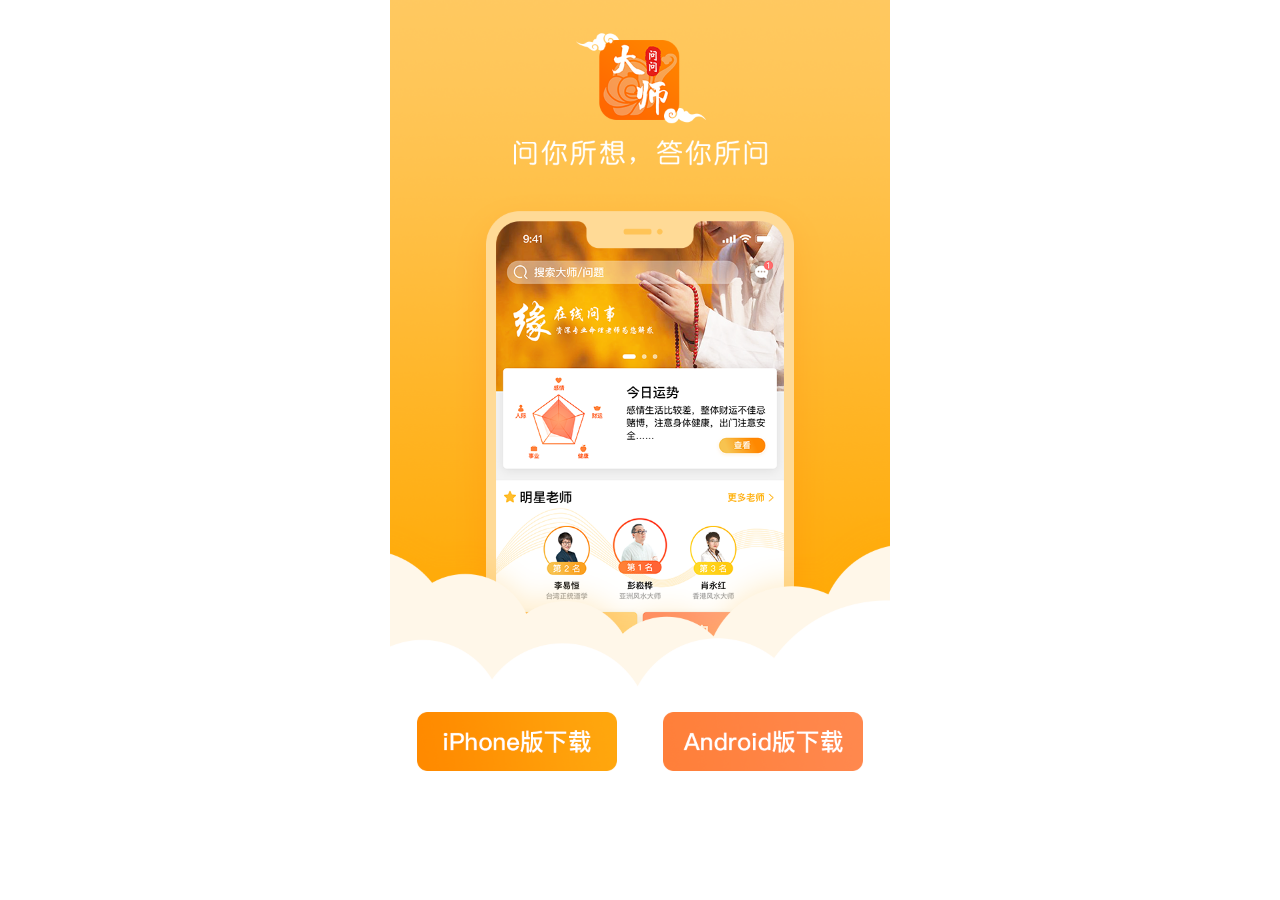
<file: download/index.html>
<!DOCTYPE html>
<html lang="en">

<head>
    <meta charset="UTF-8">
    <meta charset="utf-8" content="width=device-width, initial-scale=1.0, maximum-scale=1.0, user-scalable=0" name="viewport" />
    <meta http-equiv="X-UA-Compatible" content="ie=edge">
    <link rel="stylesheet" href="./css/style.css">
    <title>《大师问问》APP下载</title>
</head>

<body>
    <div class="page">
        <div class="top">
            <img src="./img/bg_xiazai.png" alt="">
        </div>
        <div class="button">
            <div class="iphone"><img src="./img/but_ios.png" alt=""></div>
            <div class="android"><img src="./img/but_android.png" alt=""></div>
            <!-- <img class="yun" src="./img/bg_yun.png" alt="" style="height: 100%"> -->
        </div>
    </div>

    <script>
        fnResize()
        window.onresize = function() {
            fnResize()
        }


        function fnResize() {
            var deviceWidth = document.documentElement.clientWidth || window.innerWidth
            if (deviceWidth >= 750) {
                deviceWidth = 500
            }
            if (deviceWidth <= 320) {
                deviceWidth = 320
            }
            document.documentElement.style.fontSize = (deviceWidth / 7.5) + 'px'
        }
        document.body.addEventListener('touchmove', function(e) {
                console.log(location);

                if (location.href.indexOf("popular") != -1) {
                    console.log(1);
                    //需要滑动的区域
                    var top = el.scrollTop; //对象最顶端和窗口最顶端之间的距离 
                    var scrollH = el.scrollHeight; //含滚动内容的元素大小
                    var offsetH = el.offsetHeight; //网页可见区域高
                    var cScroll = top + offsetH; //当前滚动的距离

                    //被滑动到最上方和最下方的时候
                    if (top == 0) {
                        top = 1; //0～1之间的小数会被当成0
                    } else if (cScroll === scrollH) {
                        el.scrollTop = top - 0.1;
                    }

                }

                e.preventDefault(); //阻止默认事件(上下滑动)

            }, {
                passive: false
            }) //passive防止阻止默认事件不生效
        document.getElementsByClassName('android')[0].onclick = function() {
            location.href = "https://sj.qq.com/myapp/detail.htm?apkName=gz.yry.masterAsk"
        }
        document.getElementsByClassName('iphone')[0].onclick = function() {
            location.href = "https://apps.apple.com/cn/app/id1470575354"
        }
    </script>
</body>

</html>
</file>
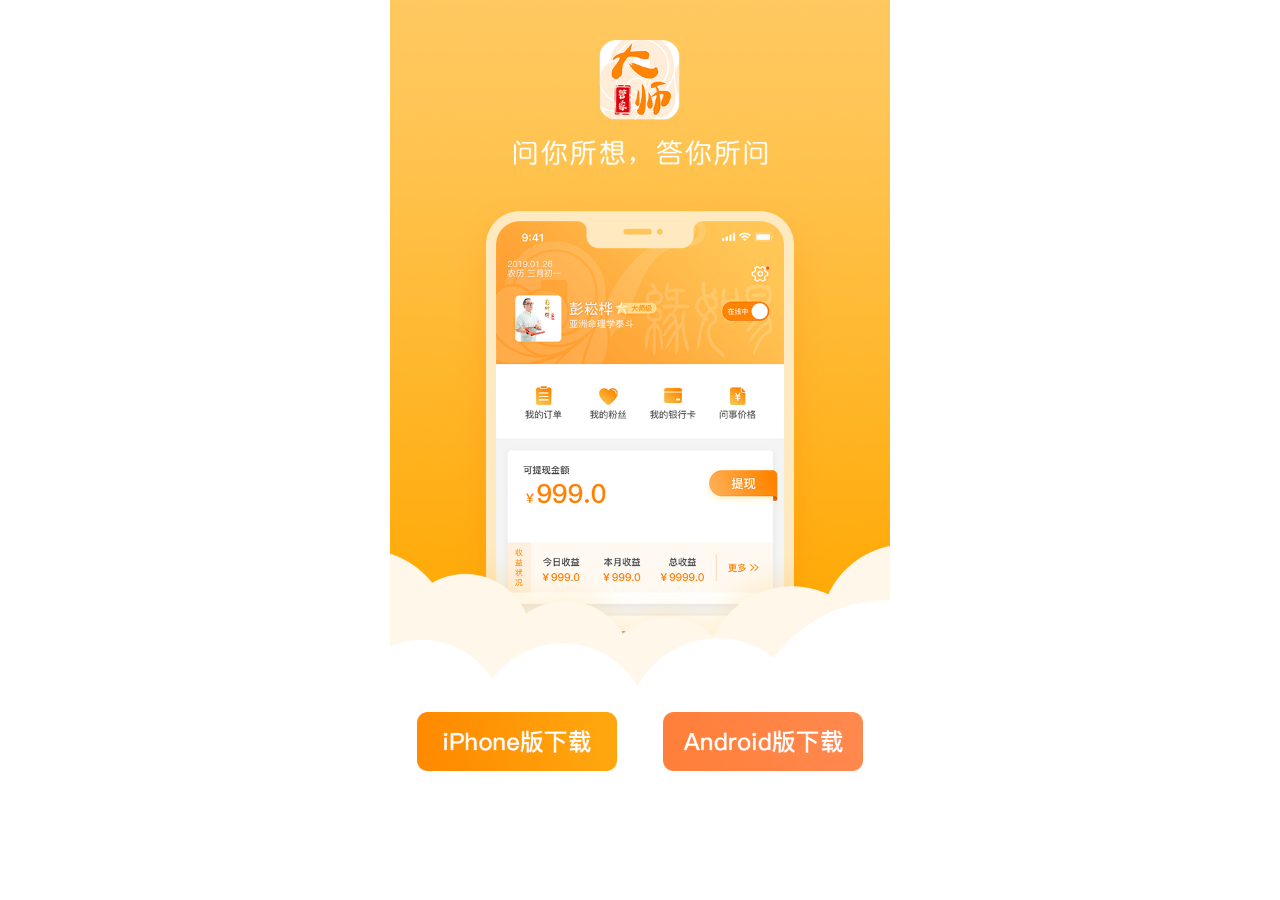
<file: 大师管家/index.html>
<!DOCTYPE html>
<html lang="en">

<head>
    <meta charset="UTF-8">
    <meta charset="utf-8" content="width=device-width, initial-scale=1.0, maximum-scale=1.0, user-scalable=0" name="viewport" />
    <meta http-equiv="X-UA-Compatible" content="ie=edge">
    <link rel="stylesheet" href="./css/style.css">
    <title>《大师管家》APP下载</title>
</head>

<body>
    <div class="page">
        <div class="top">
            <img src="./img/bg_xiazai.png" alt="">
        </div>
        <div class="button">
            <div class="iphone"><img src="./img/but_ios.png" alt=""></div>
            <div class="android"><img src="./img/but_android.png" alt=""></div>
            <!-- <img class="yun" src="./img/bg_yun.png" alt="" style="height: 100%"> -->
        </div>
    </div>

    <script>
        fnResize()
        window.onresize = function() {
            fnResize()
        }


        function fnResize() {
            var deviceWidth = document.documentElement.clientWidth || window.innerWidth
            if (deviceWidth >= 750) {
                deviceWidth = 500
            }
            if (deviceWidth <= 320) {
                deviceWidth = 320
            }
            document.documentElement.style.fontSize = (deviceWidth / 7.5) + 'px'
        }
        document.body.addEventListener('touchmove', function(e) {
                if (location.href.indexOf("popular") != -1) {
                    console.log(1);
                    //需要滑动的区域
                    var top = el.scrollTop; //对象最顶端和窗口最顶端之间的距离 
                    var scrollH = el.scrollHeight; //含滚动内容的元素大小
                    var offsetH = el.offsetHeight; //网页可见区域高
                    var cScroll = top + offsetH; //当前滚动的距离

                    //被滑动到最上方和最下方的时候
                    if (top == 0) {
                        top = 1; //0～1之间的小数会被当成0
                    } else if (cScroll === scrollH) {
                        el.scrollTop = top - 0.1;
                    }

                }

                e.preventDefault(); //阻止默认事件(上下滑动)

            }, {
                passive: false
            }) //passive防止阻止默认事件不生效
        document.getElementsByClassName('android')[0].onclick = function() {
            location.href = "https://sj.qq.com/myapp/detail.htm?apkName=gz.yry.masterAsk"
        }
        document.getElementsByClassName('iphone')[0].onclick = function() {
            location.href = "https://apps.apple.com/cn/app/id1470575354"
        }
    </script>
</body>

</html>
</file>
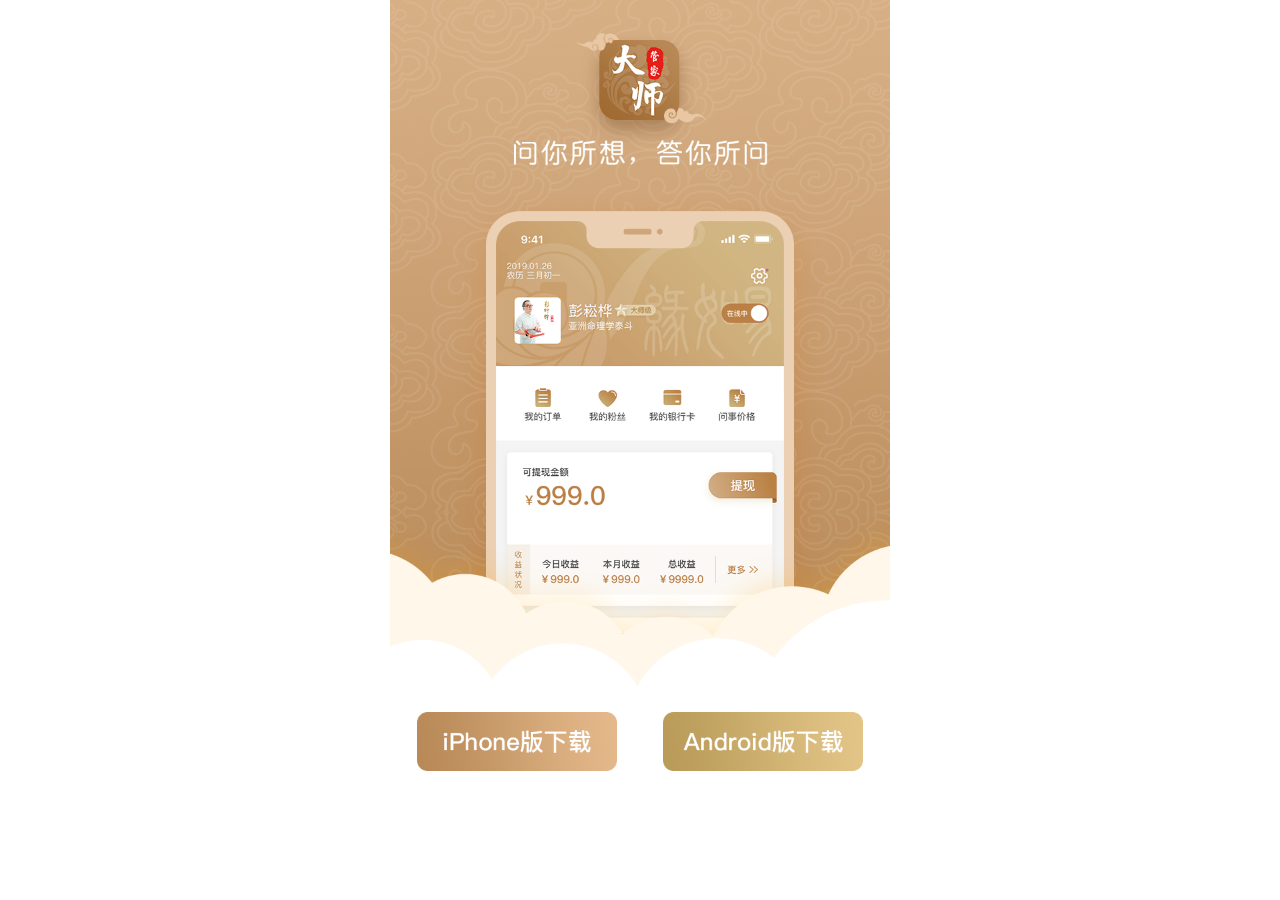
<file: wsqy_dsgj/wsqy_dsgj/index.html>
<!DOCTYPE html>
<html lang="en">

<head>
    <meta charset="UTF-8">
    <meta charset="utf-8" content="width=device-width, initial-scale=1.0, maximum-scale=1.0, user-scalable=0" name="viewport" />
    <meta http-equiv="X-UA-Compatible" content="ie=edge">
    <link rel="stylesheet" href="./css/style.css">
    <title>《大师管家》APP下载</title>
</head>

<body>

    <div class="page">
        <div class="tips disno">
            <img class="tips_img" src="./img/bg_xiazaiyindao_Android.png" alt="">
        </div>
        <div class="top">
            <img src="./img/bg_dashiguanjia.png" alt="">
        </div>
        <div class="button">
            <div class="iphone"><img src="./img/but_ios.png" alt=""></div>
            <div class="android"><img src="./img/but_android.png" alt=""></div>
            <!-- <img class="yun" src="./img/bg_yun.png" alt="" style="height: 100%"> -->
        </div>
    </div>

    <script>
        fnResize()
        window.onresize = function() {
            fnResize()
        }

        function fnResize() {
            var deviceWidth = document.documentElement.clientWidth || window.innerWidth
            if (deviceWidth >= 750) {
                deviceWidth = 500
            }
            if (deviceWidth <= 320) {
                deviceWidth = 320
            }
            document.documentElement.style.fontSize = (deviceWidth / 7.5) + 'px'
        }
        document.body.addEventListener('touchmove', function(e) {
                console.log(location);

                if (location.href.indexOf("popular") != -1) {
                    console.log(1);
                    //需要滑动的区域
                    var top = el.scrollTop; //对象最顶端和窗口最顶端之间的距离 
                    var scrollH = el.scrollHeight; //含滚动内容的元素大小
                    var offsetH = el.offsetHeight; //网页可见区域高
                    var cScroll = top + offsetH; //当前滚动的距离

                    //被滑动到最上方和最下方的时候
                    if (top == 0) {
                        top = 1; //0～1之间的小数会被当成0
                    } else if (cScroll === scrollH) {
                        el.scrollTop = top - 0.1;
                    }

                }

                e.preventDefault(); //阻止默认事件(上下滑动)

            }, {
                passive: false
            }) //passive防止阻止默认事件不生效
            //判断浏览器
        var browser = {
            versions: function() {
                var u = navigator.userAgent,
                    app = navigator.appVersion;
                return { //移动终端浏览器版本信息
                    trident: u.indexOf('Trident') > -1, //IE内核
                    presto: u.indexOf('Presto') > -1, //opera内核
                    webKit: u.indexOf('AppleWebKit') > -1, //苹果、谷歌内核
                    gecko: u.indexOf('Gecko') > -1 && u.indexOf('KHTML') == -1, //火狐内核
                    mobile: !!u.match(/AppleWebKit.*Mobile.*/), //是否为移动终端
                    ios: !!u.match(/\(i[^;]+;( U;)? CPU.+Mac OS X/), //ios终端
                    android: u.indexOf('Android') > -1 || u.indexOf('Linux') > -1, //android终端或uc浏览器
                    iPhone: u.indexOf('iPhone') > -1, //是否为iPhone或者QQHD浏览器
                    iPad: u.indexOf('iPad') > -1, //是否iPad
                    webApp: u.indexOf('Safari') == -1, //是否web应该程序，没有头部与底部
                    YiXin: u.indexOf('YiXin') > -1, //是否YiXin手机开户
                    weixin: u.toLowerCase().indexOf("micromessenger") > -1
                };
            }(),
            language: (navigator.browserLanguage || navigator.language).toLowerCase()
        }
        document.getElementsByClassName('android')[0].onclick = function() {


            if (browser.versions.weixin) { //是否微信浏览器
                document.getElementsByClassName('tips_img')[0].setAttribute("src",
                    "./img/bg_xiazaiyindao_Android02.png")

                document.getElementsByClassName('tips')[0].classList.remove("disno");

            } else {
                location.href = "https://code.aliyun.com/yryWSQY/version/raw/master/gz.yry.wsqy.master.apk"
            }

        }
        document.getElementsByClassName('iphone')[0].onclick = function() {
            if (browser.versions.weixin) { //是否微信浏览器
                document.getElementsByClassName('tips_img')[0].setAttribute("src",
                    "./img/c5a2d8a3c480f1ef7da82ca7c63f4ba.png")

                document.getElementsByClassName('tips')[0].classList.remove("disno");

            } else {
                location.href = "itms-services://?action=download-manifest&url=https://code.aliyun.com/yryWSQY/version/raw/master/gz.yry.wsqy.master.plist"
            }

        }
        document.getElementsByClassName('tips')[0].onclick = function() {
            document.getElementsByClassName('tips')[0].classList.add("disno");
        }
    </script>
</body>

</html>
</file>
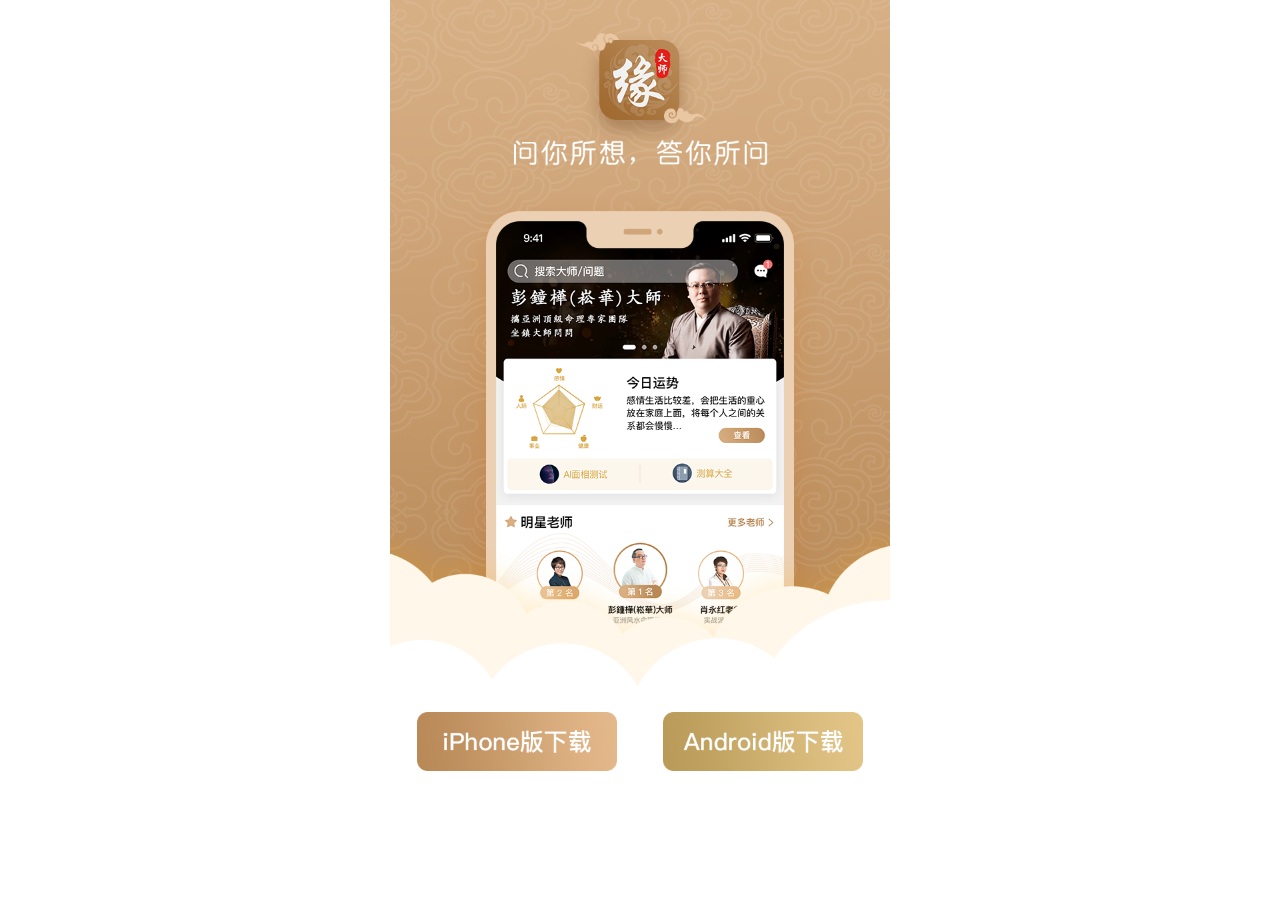
<file: 万寿契约/wsqy/index.html>
<!DOCTYPE html>
<html lang="en">

<head>
    <meta charset="UTF-8">
    <meta charset="utf-8" content="width=device-width, initial-scale=1.0, maximum-scale=1.0, user-scalable=0" name="viewport" />
    <meta http-equiv="X-UA-Compatible" content="ie=edge">
    <link rel="stylesheet" href="./css/style.css">
    <title>《缘大师》APP下载</title>
</head>

<body>

    <div class="page">
        <div class="tips disno">
            <img class="tips_img" src="./img/bg_xiazaiyindao_Android.png" alt="">
        </div>
        <div class="top">
            <img src="./img/bg_xiazai.png" alt="">
        </div>
        <div class="button">
            <div class="iphone"><img src="./img/but_ios.png" alt=""></div>
            <div class="android"><img src="./img/but_android.png" alt=""></div>
            <!-- <img class="yun" src="./img/bg_yun.png" alt="" style="height: 100%"> -->
        </div>
    </div>

    <script>
        fnResize()
        window.onresize = function() {
            fnResize()
        }

        function fnResize() {
            var deviceWidth = document.documentElement.clientWidth || window.innerWidth
            if (deviceWidth >= 750) {
                deviceWidth = 500
            }
            if (deviceWidth <= 320) {
                deviceWidth = 320
            }
            document.documentElement.style.fontSize = (deviceWidth / 7.5) + 'px'
        }
        document.body.addEventListener('touchmove', function(e) {
                console.log(location);

                if (location.href.indexOf("popular") != -1) {
                    console.log(1);
                    //需要滑动的区域
                    var top = el.scrollTop; //对象最顶端和窗口最顶端之间的距离 
                    var scrollH = el.scrollHeight; //含滚动内容的元素大小
                    var offsetH = el.offsetHeight; //网页可见区域高
                    var cScroll = top + offsetH; //当前滚动的距离

                    //被滑动到最上方和最下方的时候
                    if (top == 0) {
                        top = 1; //0～1之间的小数会被当成0
                    } else if (cScroll === scrollH) {
                        el.scrollTop = top - 0.1;
                    }

                }

                e.preventDefault(); //阻止默认事件(上下滑动)

            }, {
                passive: false
            }) //passive防止阻止默认事件不生效
            //判断浏览器
        var browser = {
            versions: function() {
                var u = navigator.userAgent,
                    app = navigator.appVersion;
                return { //移动终端浏览器版本信息
                    trident: u.indexOf('Trident') > -1, //IE内核
                    presto: u.indexOf('Presto') > -1, //opera内核
                    webKit: u.indexOf('AppleWebKit') > -1, //苹果、谷歌内核
                    gecko: u.indexOf('Gecko') > -1 && u.indexOf('KHTML') == -1, //火狐内核
                    mobile: !!u.match(/AppleWebKit.*Mobile.*/), //是否为移动终端
                    ios: !!u.match(/\(i[^;]+;( U;)? CPU.+Mac OS X/), //ios终端
                    android: u.indexOf('Android') > -1 || u.indexOf('Linux') > -1, //android终端或uc浏览器
                    iPhone: u.indexOf('iPhone') > -1, //是否为iPhone或者QQHD浏览器
                    iPad: u.indexOf('iPad') > -1, //是否iPad
                    webApp: u.indexOf('Safari') == -1, //是否web应该程序，没有头部与底部
                    YiXin: u.indexOf('YiXin') > -1, //是否YiXin手机开户
                    weixin: u.toLowerCase().indexOf("micromessenger") > -1
                };
            }(),
            language: (navigator.browserLanguage || navigator.language).toLowerCase()
        }
        document.getElementsByClassName('android')[0].onclick = function() {


            if (browser.versions.weixin) { //是否微信浏览器
                document.getElementsByClassName('tips_img')[0].setAttribute("src",
                    "./img/bg_xiazaiyindao_Android.png")

                document.getElementsByClassName('tips')[0].classList.remove("disno");

            } else {
                location.href = "https://code.aliyun.com/yryWSQY/version/raw/master/gz.yry.wsqy.user.apk"
            }

        }
        document.getElementsByClassName('iphone')[0].onclick = function() {
            if (browser.versions.weixin) { //是否微信浏览器
                document.getElementsByClassName('tips_img')[0].setAttribute("src",
                    "./img/bg_xiazaiyindao_ios.png")

                document.getElementsByClassName('tips')[0].classList.remove("disno");

            } else {
                location.href = "itms-services://?action=download-manifest&url=https://code.aliyun.com/yryWSQY/version/raw/master/gz.yry.wsqy.user.plist"
            }

        }
        document.getElementsByClassName('tips')[0].onclick = function() {
            document.getElementsByClassName('tips')[0].classList.add("disno");
        }
    </script>
</body>

</html>
</file>
<file: download/css/style.css>
html,
body {
  width: 100%;
  height: 100%;
  overflow: hidden;
}

img {
  pointer-events: none !important;
}

* {
  margin: 0;
  padding: 0;
}

.page {
  height: 100%;
  width: 7.5rem;
  margin: 0 auto;
  position: relative;
}

.page .top {
  position: absolute;
  top: 0;
  left: 0;
  width: 100%;
  height: 50%;
}

.page .top img {
  width: 100%;
}

.page .button {
  z-index: 999;
  position: absolute;
  bottom: 0;
  left: 0;
  width: 100%;
  height: 5.84rem;
  background: url("../img/bg_yun.png") no-repeat;
  background-size: 100% 100%;
  overflow: hidden;
}

.page .button .iphone,
.page .button .android {
  width: 3rem;
  height: .88rem;
  position: absolute;
  top: 3rem;
}

.page .button .iphone img,
.page .button .android img {
  width: 100%;
  height: 100%;
}

.page .button .iphone {
  left: .4rem;
}

.page .button .android {
  right: .4rem;
}
/*# sourceMappingURL=style.css.map */
</file>
<file: 大师管家/css/style.css>
html,
body {
  width: 100%;
  height: 100%;
  overflow: hidden;
}

img {
  pointer-events: none !important;
}

* {
  margin: 0;
  padding: 0;
}

.page {
  height: 100%;
  width: 7.5rem;
  margin: 0 auto;
  position: relative;
}

.page .top {
  position: absolute;
  top: 0;
  left: 0;
  width: 100%;
  height: 50%;
}

.page .top img {
  width: 100%;
}

.page .button {
  z-index: 999;
  position: absolute;
  bottom: 0;
  left: 0;
  width: 100%;
  height: 5.84rem;
  background: url("../img/bg_yun.png") no-repeat;
  background-size: 100% 100%;
  overflow: hidden;
}

.page .button .iphone,
.page .button .android {
  width: 3rem;
  height: .88rem;
  position: absolute;
  top: 3rem;
}

.page .button .iphone img,
.page .button .android img {
  width: 100%;
  height: 100%;
}

.page .button .iphone {
  left: .4rem;
}

.page .button .android {
  right: .4rem;
}
/*# sourceMappingURL=style.css.map */
</file>
<file: wsqy_dsgj/wsqy_dsgj/css/style.css>
html,
body {
  width: 100%;
  height: 100%;
  overflow: hidden;
}

img {
  pointer-events: none !important;
}

* {
  margin: 0;
  padding: 0;
}

.page {
  height: 100%;
  width: 7.5rem;
  margin: 0 auto;
  position: relative;
}

.page .tips {
  z-index: 999;
  background-color: rgba(0, 0, 0, 0.9);
  position: fixed;
  width: 7.5rem;
  height: 100%;
}

.page .tips img {
  width: 100%;
}

.page .top {
  position: absolute;
  top: 0;
  left: 0;
  width: 100%;
  height: 50%;
}

.page .top img {
  width: 100%;
}

.page .button {
  z-index: 2;
  position: absolute;
  bottom: 0;
  left: 0;
  width: 100%;
  height: 5.84rem;
  background: url("../img/bg_yun.png") no-repeat;
  background-size: 100% 100%;
  overflow: hidden;
}

.page .button .iphone,
.page .button .android {
  width: 3rem;
  height: .88rem;
  position: absolute;
  top: 3rem;
}

.page .button .iphone img,
.page .button .android img {
  width: 100%;
  height: 100%;
}

.page .button .iphone {
  left: .4rem;
}

.page .button .android {
  right: .4rem;
}

.disno {
  display: none;
}
/*# sourceMappingURL=style.css.map */
</file>
<file: 万寿契约/wsqy/css/style.css>
html,
body {
  width: 100%;
  height: 100%;
  overflow: hidden;
}

img {
  pointer-events: none !important;
}

* {
  margin: 0;
  padding: 0;
}

.page {
  height: 100%;
  width: 7.5rem;
  margin: 0 auto;
  position: relative;
}

.page .tips {
  z-index: 999;
  background-color: rgba(0, 0, 0, 0.9);
  position: fixed;
  width: 7.5rem;
  height: 100%;
}

.page .tips img {
  width: 100%;
}

.page .top {
  position: absolute;
  top: 0;
  left: 0;
  width: 100%;
  height: 50%;
}

.page .top img {
  width: 100%;
}

.page .button {
  z-index: 2;
  position: absolute;
  bottom: 0;
  left: 0;
  width: 100%;
  height: 5.84rem;
  background: url("../img/bg_yun.png") no-repeat;
  background-size: 100% 100%;
  overflow: hidden;
}

.page .button .iphone,
.page .button .android {
  width: 3rem;
  height: .88rem;
  position: absolute;
  top: 3rem;
}

.page .button .iphone img,
.page .button .android img {
  width: 100%;
  height: 100%;
}

.page .button .iphone {
  left: .4rem;
}

.page .button .android {
  right: .4rem;
}

.disno {
  display: none;
}
/*# sourceMappingURL=style.css.map */
</file>
